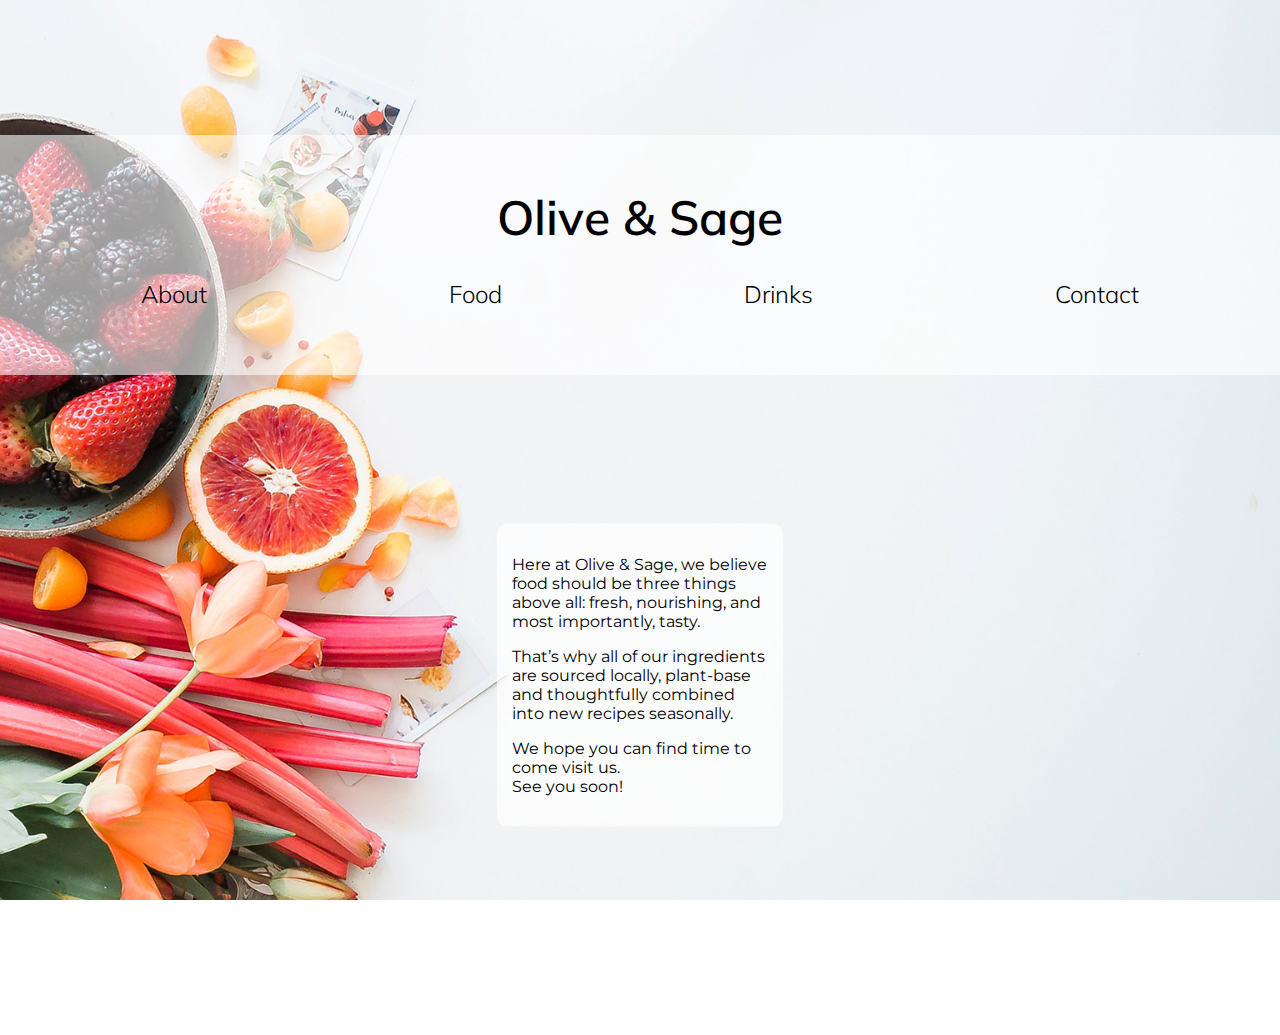
<file: about.html>
<!DOCTYPE html>
<html lang="en">
<head>
    <meta charset="UTF-8">
    <meta name="viewport" content="width=device-width, initial-scale=1.0">
    <meta http-equiv="X-UA-Compatible" content="ie=edge">
    <title>Olive & Sage - About</title>
    <link rel="stylesheet" href="styles/styles.css">
    <link href="https://fonts.googleapis.com/css?family=Montserrat|Muli:300,400,600" rel="stylesheet">

</head>
<body class="about-body">
    <header>
            <a href="index.html"><h1>Olive & Sage</h1></a> 
            <nav>
                <ul>    
                    <li><a href="about.html">About</a></li>
                    <li> <a href="food.html">Food</a></li>
                    <li> <a href="drinks.html">Drinks</a></li>
                    <li> <a href="contact.html">Contact</a></li>
                </ul>
            </nav>
    </header>
    <main class="about-main">
        <article>
        <p>Here at Olive & Sage, we believe food should be three things above all: fresh, nourishing, and most importantly, tasty.</p>
        <p>That’s why all of our ingredients are sourced locally, plant-base and thoughtfully combined into new recipes seasonally.</p>
        <p>We hope you can find time to come visit us. <br> See you soon!</p>
        </article>
    </main>
</body>
</html>
</file>
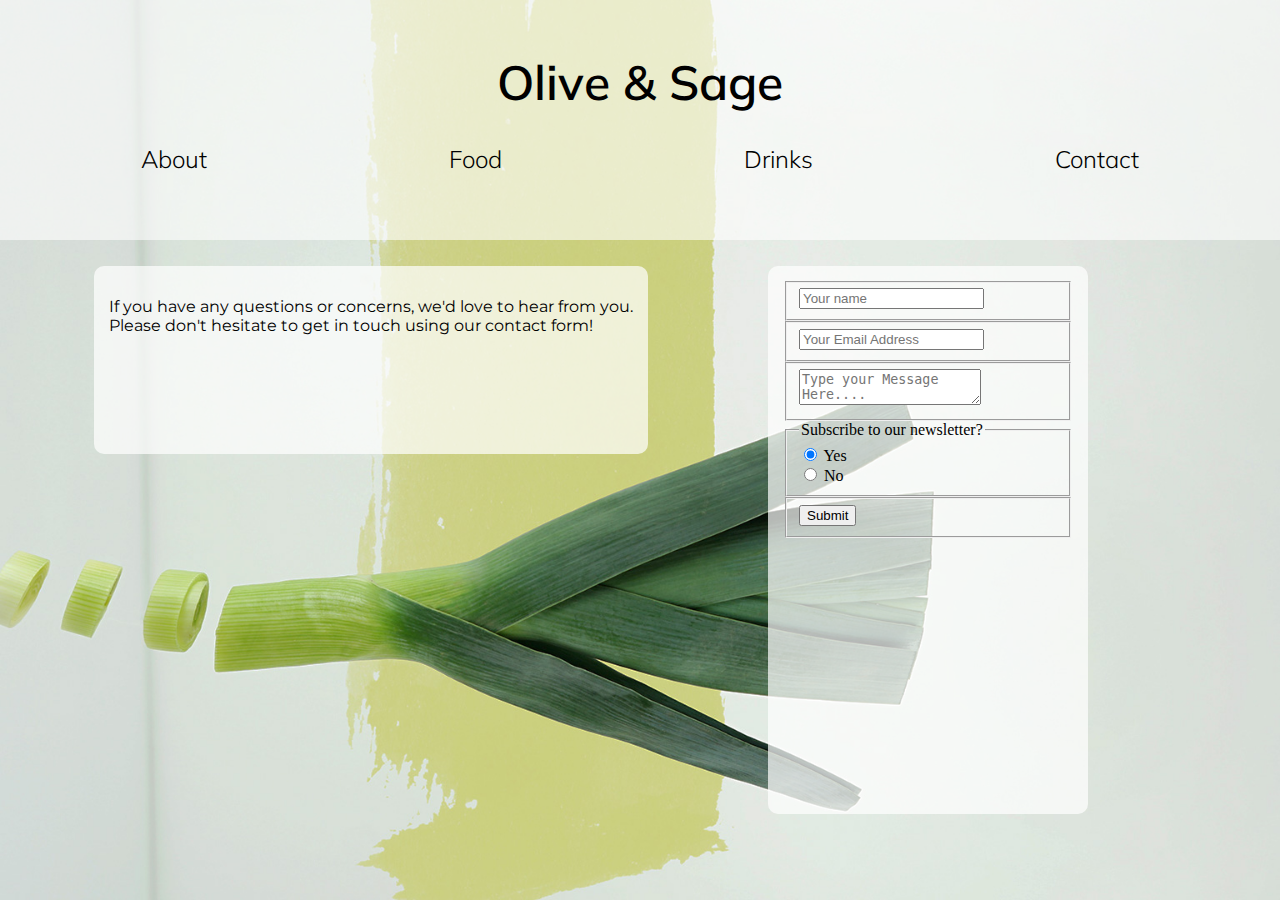
<file: contact.html>
<!DOCTYPE html>
<html lang="en">
<head>
    <meta charset="UTF-8">
    <meta name="viewport" content="width=device-width, initial-scale=1.0">
    <meta http-equiv="X-UA-Compatible" content="ie=edge">
    <title>Olive & Sage - Contact</title>
    <link rel="stylesheet" href="styles/styles.css">
    <link href="https://fonts.googleapis.com/css?family=Montserrat|Muli:300,400,600" rel="stylesheet">

</head>
<body class="contact-body">
    <header>
            <a href="index.html"><h1>Olive & Sage</h1></a> 
            <nav>
                <ul>    
                    <li><a href="about.html">About</a></li>
                    <li> <a href="food.html">Food</a></li>
                    <li> <a href="drinks.html">Drinks</a></li>
                    <li> <a href="contact.html">Contact</a></li>
                </ul>
            </nav>
    </header>
    <main class="contact-main">
        <div class="contact-article">
            <article>
                <p>
                If you have any questions or concerns, we'd love to hear from you.  
                <br> Please don't hesitate to get in touch using our contact form!
                </p>
            </article>
        </div>
            <form class="contact-form">
                             
                              <fieldset>
                                <input placeholder="Your name" type="text" >
                              </fieldset>
                              <fieldset>
                                <input placeholder="Your Email Address" type="email" >
                              </fieldset>
                              
                              
                              <fieldset>
                                <textarea placeholder="Type your Message Here...." ></textarea>
                              </fieldset>
                              <fieldset>		
                                    <legend>Subscribe to our newsletter?</legend>
                                    <input type="radio" name="choice" value="yes" id="yes" checked="checked">
                                    <label for="yes">Yes</label>
                                    <br>
                                    <input type="radio" name="choice" value="no" id="no">
                                    <label for="no">No</label>
                                    <br>
                                </fieldset>
                              <fieldset>
                                <button name="submit" type="submit" id="contact-submit" data-submit="...Sending">Submit</button>
                              </fieldset>
                           
                            
            </form> 
    </main>
    
</body>
</html>
</file>
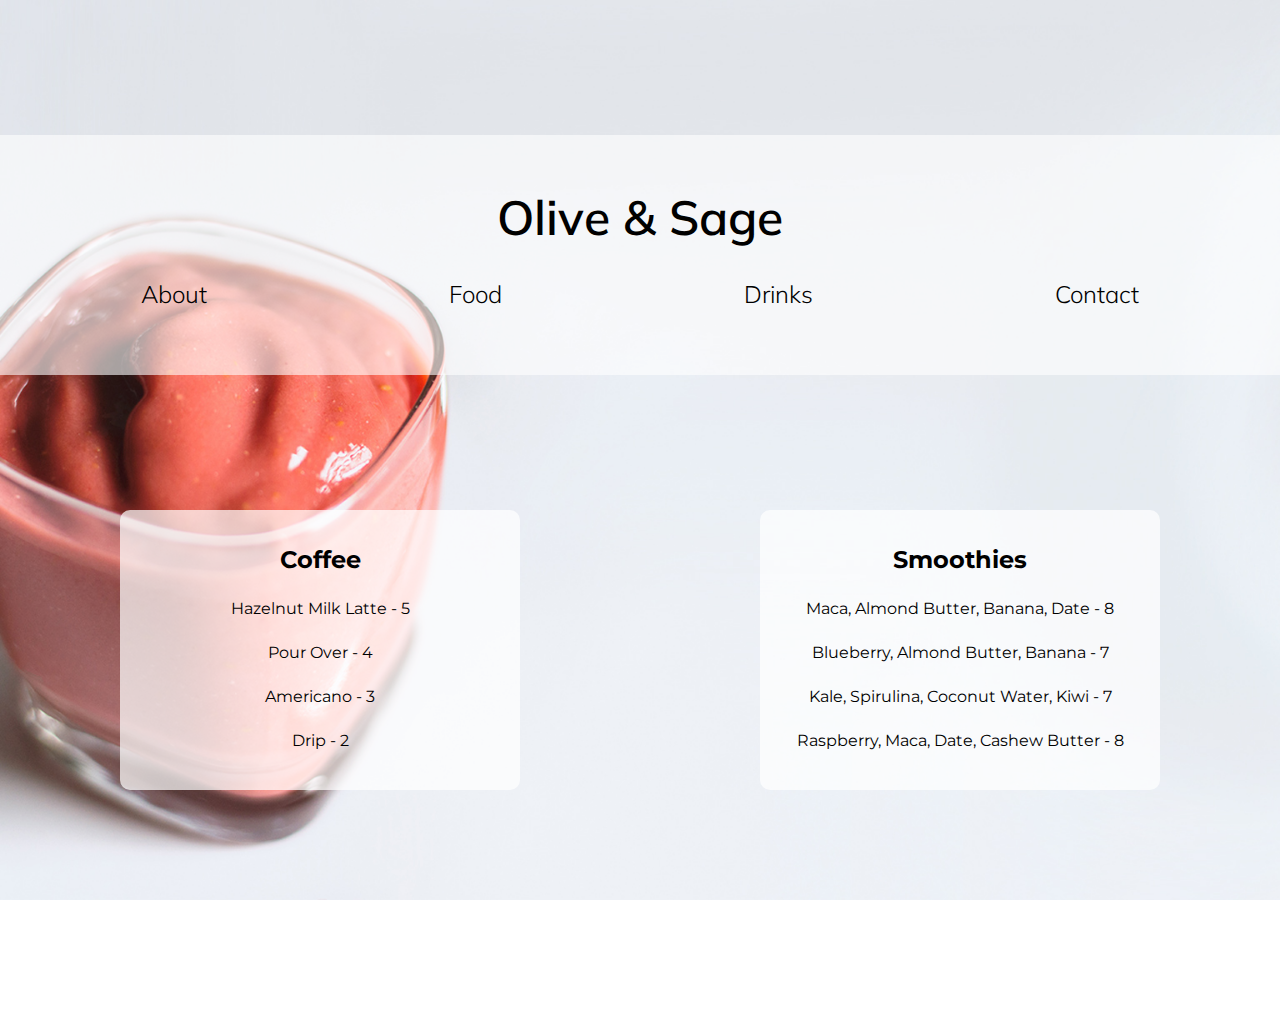
<file: drinks.html>
<!DOCTYPE html>
<html lang="en">
<head>
    <meta charset="UTF-8">
    <meta name="viewport" content="width=device-width, initial-scale=1.0">
    <meta http-equiv="X-UA-Compatible" content="ie=edge">
    <title>Olive & Sage - Drinks Menu</title>
    <link rel="stylesheet" href="styles/styles.css">
    <link href="https://fonts.googleapis.com/css?family=Montserrat|Muli:300,400,600" rel="stylesheet">
</head>
<body class="drinks-body">
    <header>
            <a href="index.html"><h1>Olive & Sage</h1></a> 
            <nav>
                <ul>    
                    <li><a href="about.html">About</a></li>
                    <li> <a href="food.html">Food</a></li>
                    <li> <a href="drinks.html">Drinks</a></li>
                    <li> <a href="contact.html">Contact</a></li>
                </ul>
            </nav>
    </header>
    <main class="drinks-main">
            <ul class="menu coffee-menu">
                <h2>Coffee</h2>
                <li>Hazelnut Milk Latte - 5</li>
                <li>Pour Over - 4</li>
                <li>Americano - 3</li>
                <li>Drip - 2</li>
            </ul>
        
            <ul class="menu smoothies-menu">
                <h2>Smoothies</h2>
                <li>Maca, Almond Butter, Banana, Date - 8</li>
                <li>Blueberry, Almond Butter, Banana - 7</li>
                <li>Kale, Spirulina, Coconut Water, Kiwi - 7</li>
                <li>Raspberry, Maca, Date, Cashew Butter - 8</li>
            </ul>
        </main>
</body>
</html>
</file>
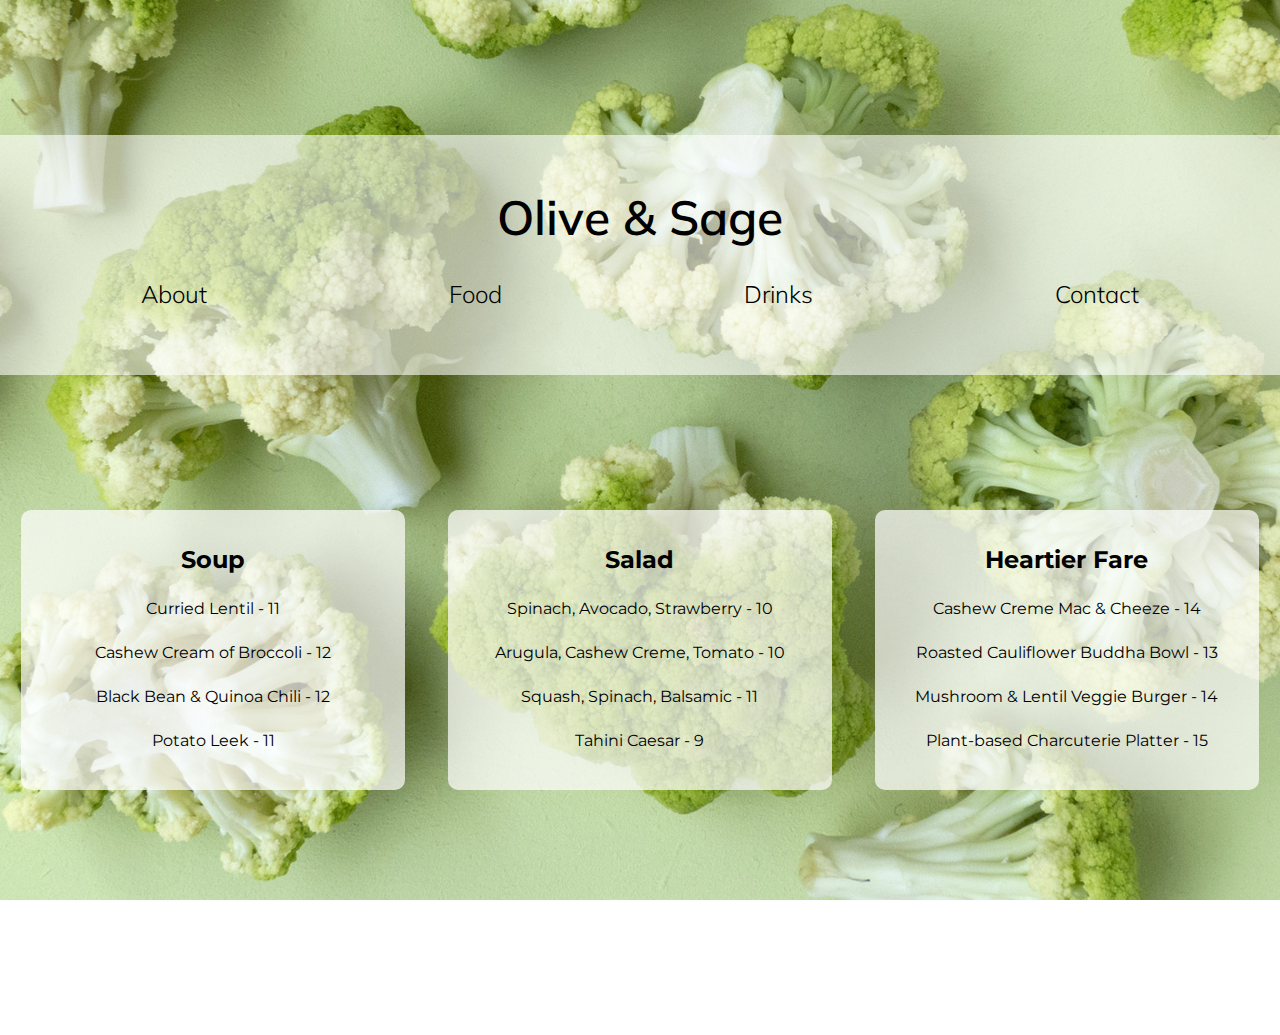
<file: food.html>
<!DOCTYPE html>
<html lang="en">
<head>
    <meta charset="UTF-8">
    <meta name="viewport" content="width=device-width, initial-scale=1.0">
    <meta http-equiv="X-UA-Compatible" content="ie=edge">
    <title>Olive & Sage - Food Menu</title>
    <link rel="stylesheet" href="styles/styles.css">
    <link href="https://fonts.googleapis.com/css?family=Montserrat|Muli:300,400,600" rel="stylesheet">
</head>
<body class="food-body">
    <header>
            <a href="index.html"><h1>Olive & Sage</h1></a> 
        <nav>
            <ul>    
                <li><a href="about.html">About</a></li>
                <li> <a href="food.html">Food</a></li>
                <li> <a href="drinks.html">Drinks</a></li>
                <li> <a href="contact.html">Contact</a></li>
            </ul>
        </nav>    
    </header>
    <main class="food-main">
            <ul class="menu soup-menu">
                <h2>Soup</h2>
                <li>Curried Lentil - 11</li>
                <li>Cashew Cream of Broccoli - 12</li>
                <li>Black Bean & Quinoa Chili - 12</li>
                <li>Potato Leek - 11</li>
            </ul>
            <ul class="menu salad-menu">
                <h2>Salad</h2>
                <li>Spinach, Avocado, Strawberry - 10</li>
                <li>Arugula, Cashew Creme, Tomato - 10</li>
                <li>Squash, Spinach, Balsamic - 11</li>
                <li>Tahini Caesar - 9</li>
            </ul>
        <ul class="menu mains-menu">
            <h2>Heartier Fare</h2>
            <li>Cashew Creme Mac & Cheeze - 14</li>
            <li>Roasted Cauliflower Buddha Bowl - 13</li>
            <li>Mushroom & Lentil Veggie Burger - 14</li>
            <li>Plant-based Charcuterie Platter - 15</li>
        </ul>
    </main>
</body>
</html>
</file>
<file: styles/styles.css>
body {
  margin: 0 auto;
  padding: 0 auto; }

@media (min-width: 1000px) {
  body {
    overflow: hidden; } }
a {
  text-decoration: none; }

header h1 {
  font-family: 'Muli', sans-serif;
  font-weight: 600;
  font-size: 3em; }
header nav a {
  font-family: 'Muli', sans-serif;
  font-weight: 300;
  font-size: 1.5em; }

main h1, main h2, main p, main a, main ul {
  font-family: 'Montserrat', 'sans-serif'; }

.about-body {
  background-image: url("../images/about-background-mobile.jpg");
  background-attachment: fixed;
  background-position: center;
  background-size: cover;
  background-repeat: no-repeat; }

.about-body header a:hover {
  padding-bottom: 8px;
  border-bottom: 4px solid #9a4039; }

.about-main {
  position: relative;
  height: calc(100vh - 300px);
  width: 100%; }
  .about-main article {
    position: absolute;
    top: 50%;
    left: 50%;
    transform: translate(-50%, -50%);
    background-color: rgba(255, 255, 255, 0.7);
    padding: 15px;
    border-radius: 10px;
    max-width: 50vw; }

@media (min-width: 1000px) {
  .about-body {
    background-image: url("../images/about-background-full.jpg");
    background-attachment: fixed;
    background-position: center;
    background-size: cover;
    background-repeat: no-repeat; }
    .about-body header {
      margin-top: 15vh; }
    .about-body article {
      max-width: 20vw;
      position: absolute;
      top: 50%;
      right: 10%; } }
.contact-body {
  background-image: url("../images/contact-background-mobile.jpg");
  background-attachment: fixed;
  background-position: center;
  background-size: cover;
  background-repeat: no-repeat; }

.contact-body header a:hover {
  padding-bottom: 8px;
  border-bottom: 4px solid #e0e490; }

.contact-main {
  height: calc(100vh - 300px);
  width: 100%; }
  .contact-main article {
    background-color: rgba(255, 255, 255, 0.7);
    padding: 15px;
    border-radius: 10px;
    max-width: 50vw;
    margin: 2vw; }
  .contact-main .contact-form {
    background-color: rgba(255, 255, 255, 0.7);
    padding: 15px;
    border-radius: 10px;
    max-width: 50vw;
    margin: 2vw; }

@media (min-width: 1000px) {
  .contact-body {
    background-image: url("../images/contact-background-full.jpg");
    background-attachment: fixed;
    background-position: center;
    background-size: cover;
    background-repeat: no-repeat; }
    .contact-body .content-main {
      display: flex; }

  .contact-article {
    width: 100%;
    height: 40%;
    display: flex;
    justify-content: center; }

  .contact-main {
    display: flex; }
    .contact-main .contact-form {
      width: 500px;
      margin-right: 15vw;
      flex-direction: column;
      justify-content: center; } }
.drinks-body {
  background-image: url("../images/drinks-background-mobile.jpg");
  background-attachment: fixed;
  background-position: center;
  background-size: cover;
  background-repeat: no-repeat; }

.drinks-body header a:hover {
  padding-bottom: 8px;
  border-bottom: 4px solid #ff7666; }

.menu {
  margin: 50px auto;
  background-color: rgba(255, 255, 255, 0.7);
  border-radius: 10px;
  width: 350px;
  text-align: center;
  list-style-type: none;
  padding: 15px 0; }
  .menu li {
    margin: 25px 10px; }

@media (min-width: 700px) {
  .drinks-body {
    background-image: url("../images/drinks-background-tablet-2.jpg");
    background-attachment: fixed;
    background-position: center;
    background-size: cover;
    background-repeat: no-repeat; }

  .drinks-main {
    display: flex; }
    .drinks-main .menu {
      margin-top: 25vh;
      width: 45%;
      max-width: 400px; } }
@media (min-width: 1000px) {
  .drinks-body {
    background-image: url("../images/drinks-background-full.jpg");
    background-attachment: fixed;
    background-position: center;
    background-size: cover;
    background-repeat: no-repeat; }
    .drinks-body .drinks-main .menu {
      margin-top: 15vh; }
    .drinks-body header {
      margin-top: 15vh; } }
.food-body {
  background-image: url("../images/food-background-mobile.jpg");
  background-attachment: fixed;
  background-position: center;
  background-size: cover;
  background-repeat: no-repeat; }

.food-body header a:hover {
  padding-bottom: 8px;
  border-bottom: 4px solid #92b13a; }

.menu {
  margin: 50px auto;
  background-color: rgba(255, 255, 255, 0.7);
  border-radius: 10px;
  width: 350px;
  text-align: center;
  list-style-type: none;
  padding: 15px 0; }
  .menu li {
    margin: 25px 10px; }

@media (min-width: 700px) {
  .food-main {
    display: flex; }
    .food-main .menu {
      margin-top: 20vh;
      width: 30%;
      max-width: 400px; } }
@media (min-width: 1000px) {
  .food-body {
    background-image: url("../images/food-background-full.jpg");
    background-attachment: fixed;
    background-position: center;
    background-size: cover;
    background-repeat: no-repeat; }
    .food-body .food-main .menu {
      margin-top: 15vh; }
    .food-body header {
      margin-top: 15vh; } }
.home-body {
  background-image: url("../images/home-background-mobile.jpg");
  background-attachment: fixed;
  background-position: center;
  background-size: cover;
  background-repeat: no-repeat; }

.home-body header a:hover {
  padding-bottom: 8px;
  border-bottom: 4px solid #5b8054; }

.home-body main {
  background-color: rgba(255, 255, 255, 0.6);
  margin-top: 10vh;
  width: 100%; }

@media (min-width: 1000px) {
  .home-body {
    background-image: url("../images/home-background-full.jpg");
    background-attachment: fixed;
    background-position: center;
    background-size: cover;
    background-repeat: no-repeat; }
    .home-body header {
      margin-top: 15vh; } }
nav ul {
  display: flex;
  justify-content: space-around;
  padding: 0; }
  nav ul li {
    list-style: none; }
    nav ul li a {
      color: black; }

body {
  height: 100vh; }

header {
  background-color: rgba(255, 255, 255, 0.6);
  padding: 20px;
  height: 200px; }
  header h1 {
    text-align: center;
    color: black; }

/*# sourceMappingURL=styles.css.map */
</file>
